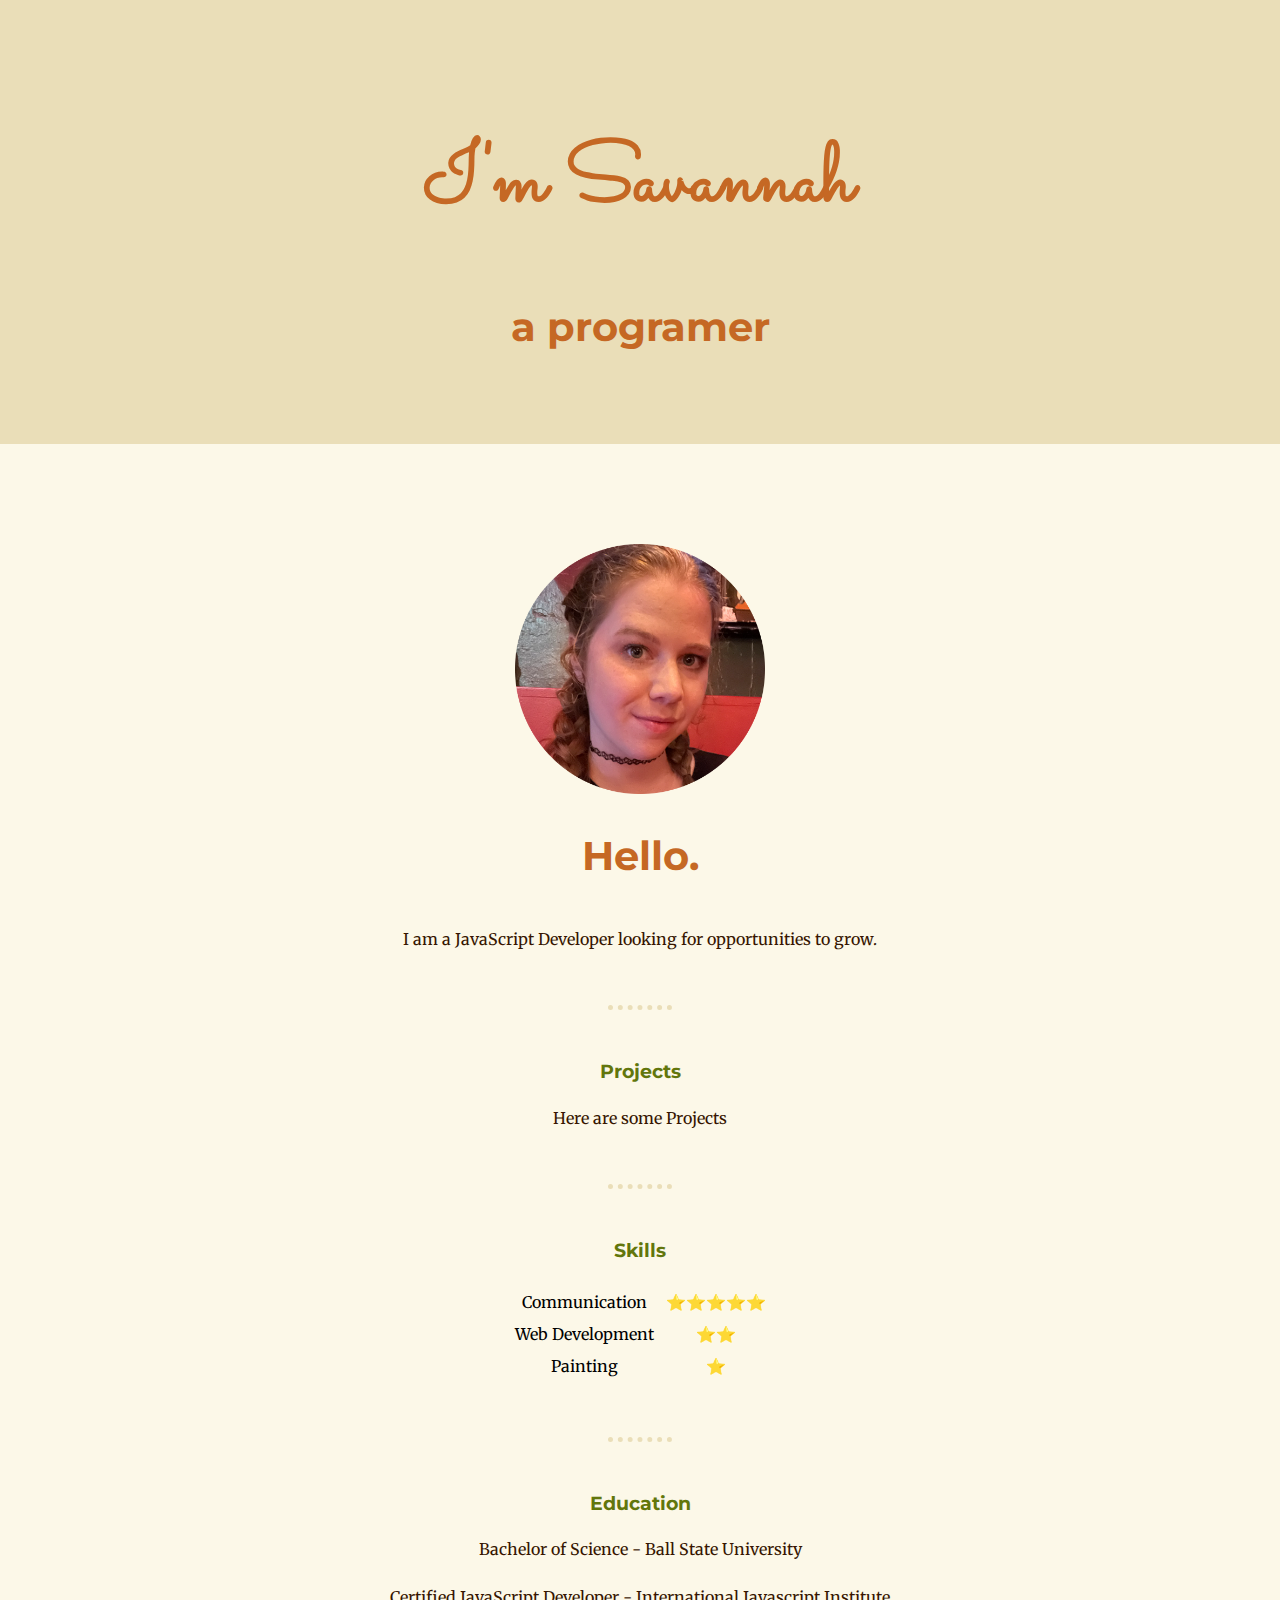
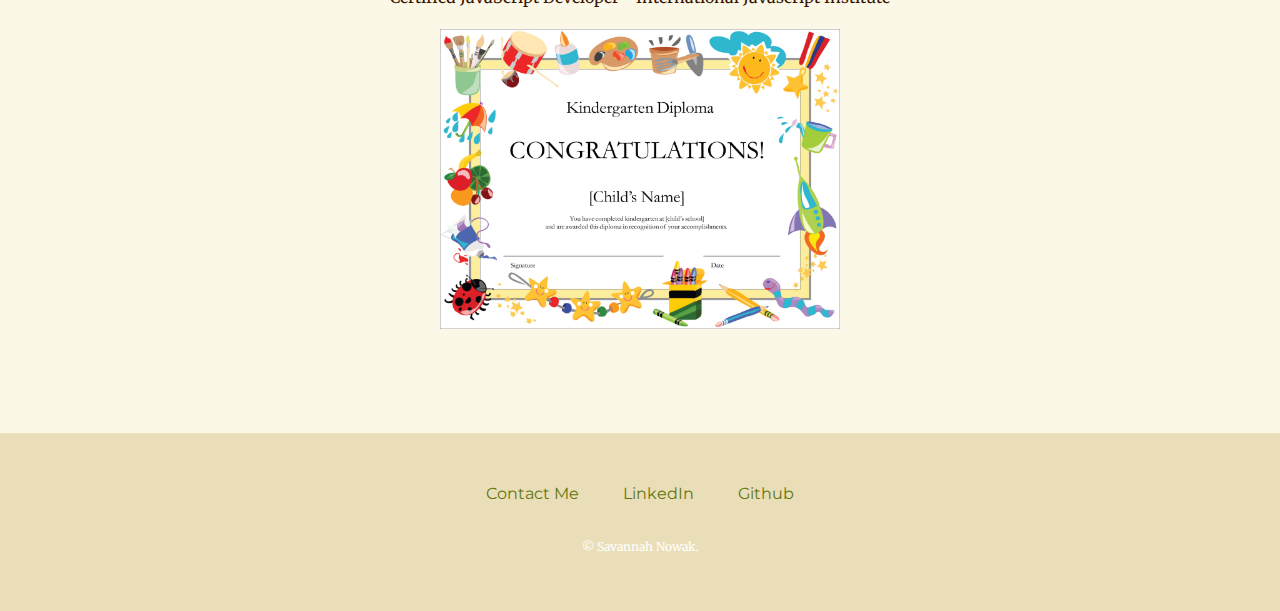
<file: index.html>
<!DOCTYPE html>
<html lang="en" dir="ltr">

<head>
  <meta charset="utf-8">
  <title>Savannah's Personal Site</title>
  <link rel="stylesheet" href="css/styles.css">
  <link rel="preconnect" href="https://fonts.googleapis.com">
  <link rel="preconnect" href="https://fonts.gstatic.com" crossorigin>
  <link href="https://fonts.googleapis.com/css2?family=Merriweather&family=Montserrat&family=Sacramento&display=swap" rel="stylesheet">
</head>

<body>
  <div class="top-container">
    <h1>I'm Savannah</h1>
    <h2>a programer</h2>
  </div>
  <div class="middle-container">
    <img src="Savannah.png" alt="Savannah Profile Picture" width="250" height="250">
    <h2>Hello.</h2>
    <p class="intro">I am a JavaScript Developer looking for opportunities to grow.</p>
    <hr>
    <h3>Projects</h3>
    <p>
      Here are some Projects
    </p>
    <hr>
    <h3>Skills</h3>
    <table cellspacing="10">
      <tr>
        <td>Communication</td>
        <td>⭐⭐⭐⭐⭐</td>
      </tr>
      <tr>
        <td>Web Development</td>
        <td>⭐⭐</td>
      </tr>
      <tr>
        <td>Painting</td>
        <td>⭐</td>
      </tr>
    </table>
    <hr>
    <h3>Education</h3>
    <p>Bachelor of Science - Ball State University</p>
    <p>Certified JavaScript Developer - International Javascript Institute</p>
    <img src="Certificate.jpg" alt="cert of acheivement" width="400" height="300">
  </div>
  <div class="bottom-container">
    <a href="Contact Me.html" target="_blank">Contact Me</a>
    <a class="footer-link" href="https://www.linkedin.com/in/savannah-nowak-614a46149/" target="_blank">LinkedIn</a>
    <a class="footer-link" href="https://github.com/smcnowak" target="_blank">Github</a>
    <p class="watermark">© Savannah Nowak.</p>
  </div>
</body>

</html>
</file>
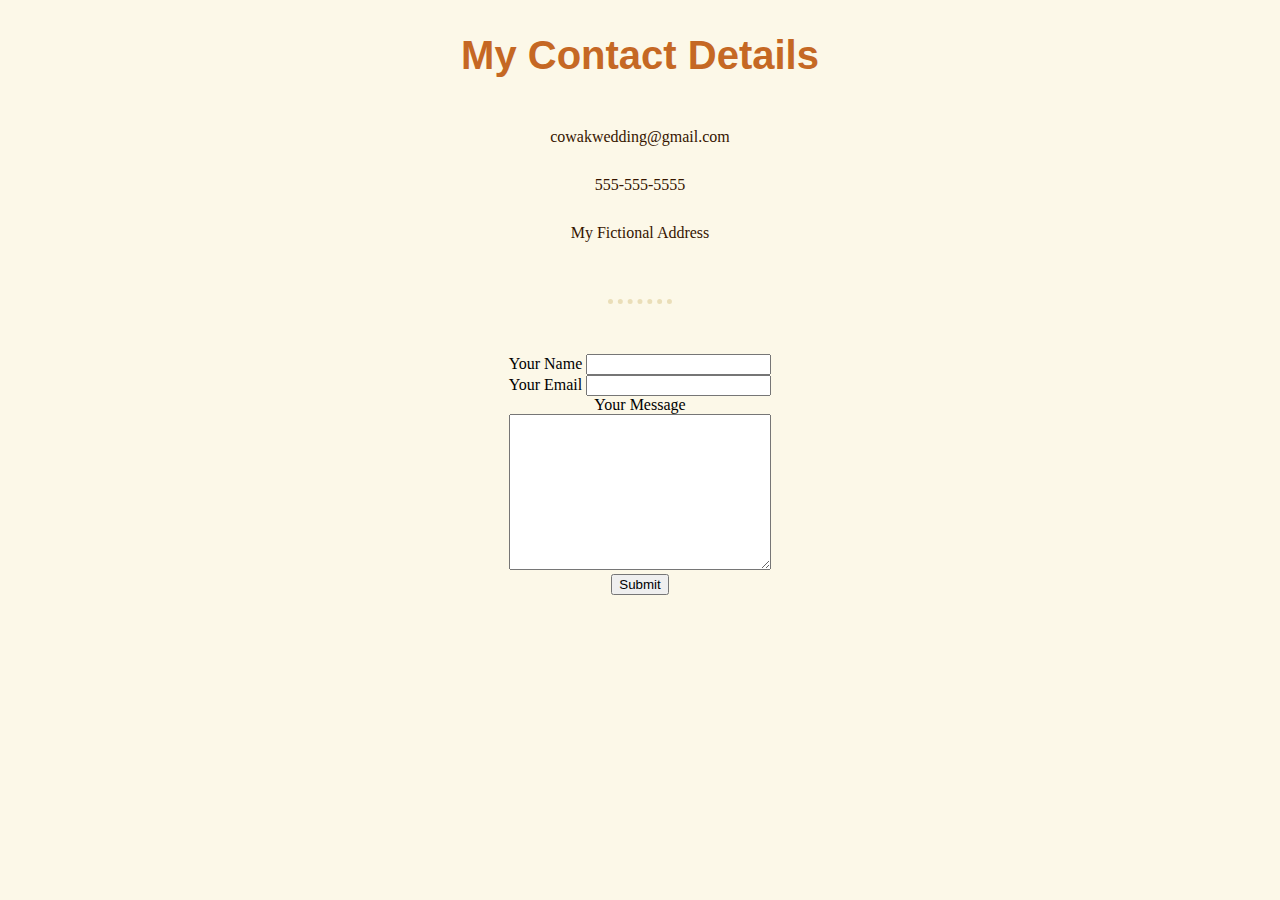
<file: Contact Me.html>
<!DOCTYPE html>
<html lang="en" dir="ltr">

<head>
  <meta charset="utf-8">
  <title></title>
  <link rel="stylesheet" href="css/styles.css">
</head>

<body>
  <h2>My Contact Details</h2>
  <p>cowakwedding@gmail.com</p>
  <p>555-555-5555</p>
  <p>My Fictional Address</p>
  <hr>
  <form action="mailto:smc.nowak25@gmail.com" method="post" enctype="text/plain">
    <label for="">Your Name</label>
    <input type="text" name="yourName" value=""><br>
    <label for="">Your Email</label>
    <input type="email" name="yourEmail" value=""><br>
    <label for="">Your Message</label><br>
    <textarea name="yourMessage" rows="10" cols="30"></textarea><br>
    <input type="submit" name="">
  </form>
</body>

</html>
</file>
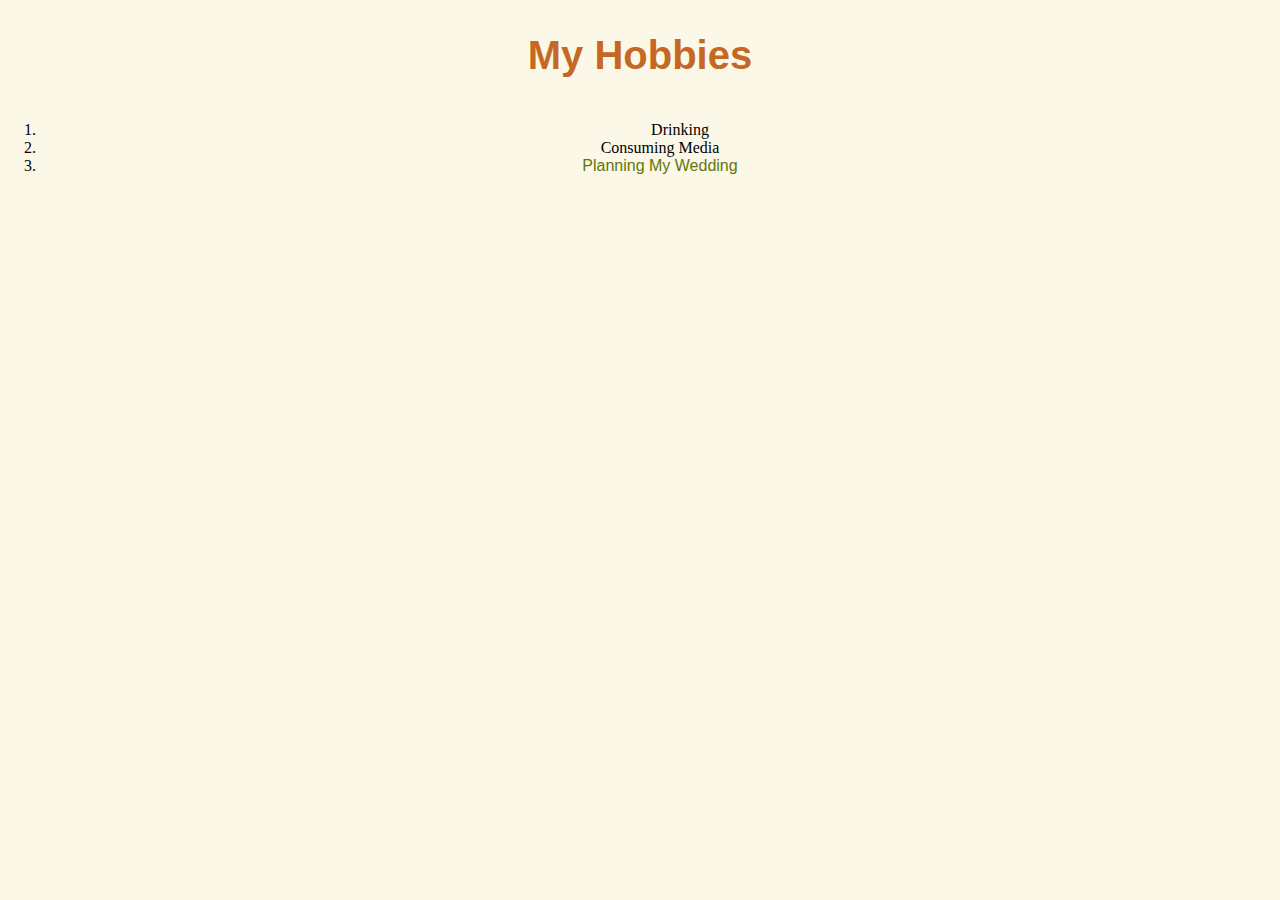
<file: hobbies.html>
<!DOCTYPE html>
<html lang="en" dir="ltr">

<head>
  <meta charset="utf-8">
  <title>My Hobbies</title>
  <link rel="stylesheet" href="css/styles.css">
</head>

<body>
  <h2>My Hobbies</h2>
  <ol>
    <li><a href=""></a>Drinking</li>
    <li>Consuming Media</li>
    <li><a href="https://withjoy.com/nowakwedding/welcome" target="_blank">Planning My Wedding</li>
  </ol>
</body>

</html>
</file>
<file: css/styles.css>
body {
  background-color: #FCF8E8;
  text-align: center;
  margin: 0;
  font-family: 'Merriweather', serif;
}

hr {
  border-style: dotted none none;
  border-color: #EADEB8;
  border-width: 5px;
  width: 5%;
  margin: 50px auto 50px auto;
}
h1{
  color: #C56824;
  font-size: 5.265rem;
  margin: 50px auto 0 auto;
  font-family: 'Sacramento', cursive;
  line-height: 2;
}
h2 {
  color: #C56824;
  font-size: 2.5rem;
  font-family: 'Montserrat', sans-serif;
  padding-bottom: 10px;
}
h3 {
  color: #62760C;
  font-family: 'Montserrat', sans-serif;
}
p{
  color: #361500;
  line-height: 2;
}
table {
  margin-left: auto;
  margin-right: auto;
}




.intro{
  margin: auto;
  width: 50%;
}
.top-container{
  background-color: #EADEB8;
  position: relative;
  padding: 50px;
}
.middle-container{
  margin: 100px 0 100px 0;
}
.bottom-container{
  background-color: #EADEB8;
  padding: 50px 0 20px;
}
a{
  color:#62760C;
  font-family: 'Montserrat', sans-serif;
  margin: 10px 20px;
  text-decoration: none;
}
a:hover{
  color: #FFFFFF;
}
.watermark{
  color: #FFFFFF;
  font-size: 0.75rem;
  padding: 20px 0;
}
</file>
